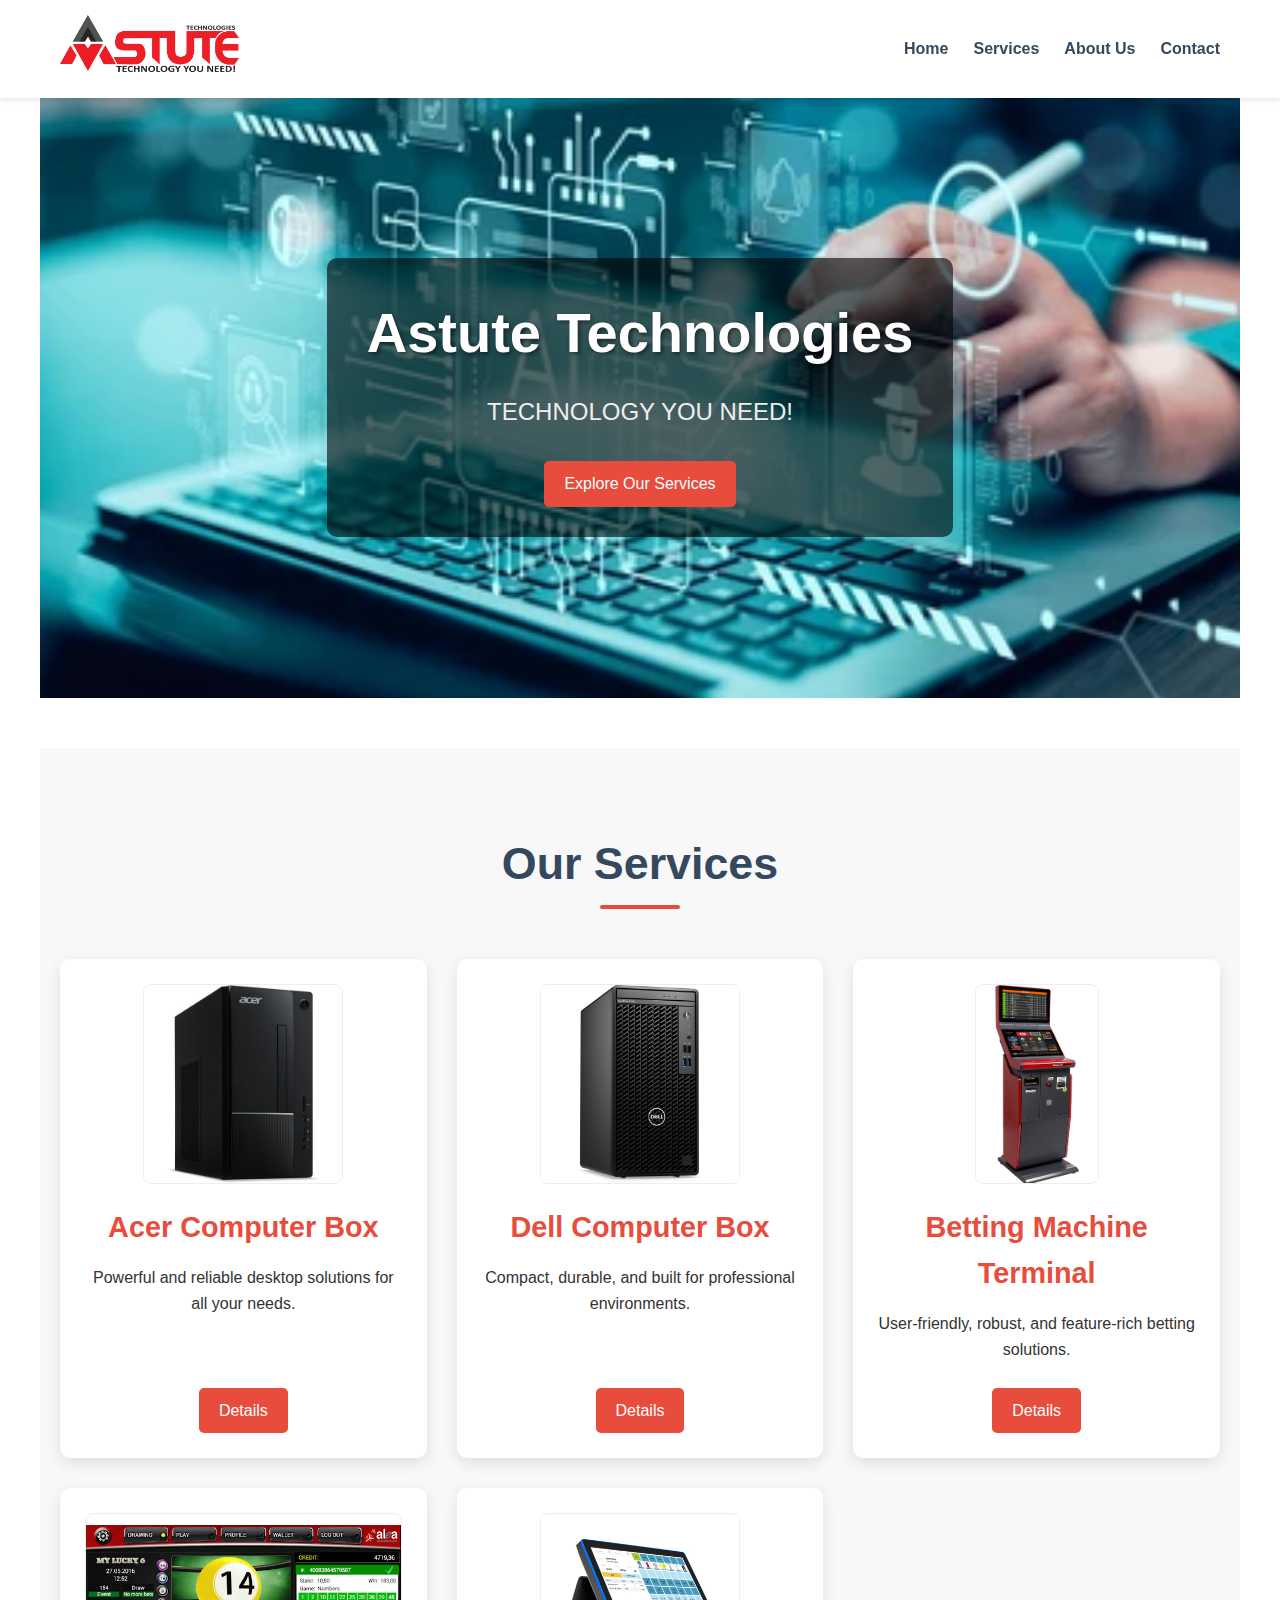
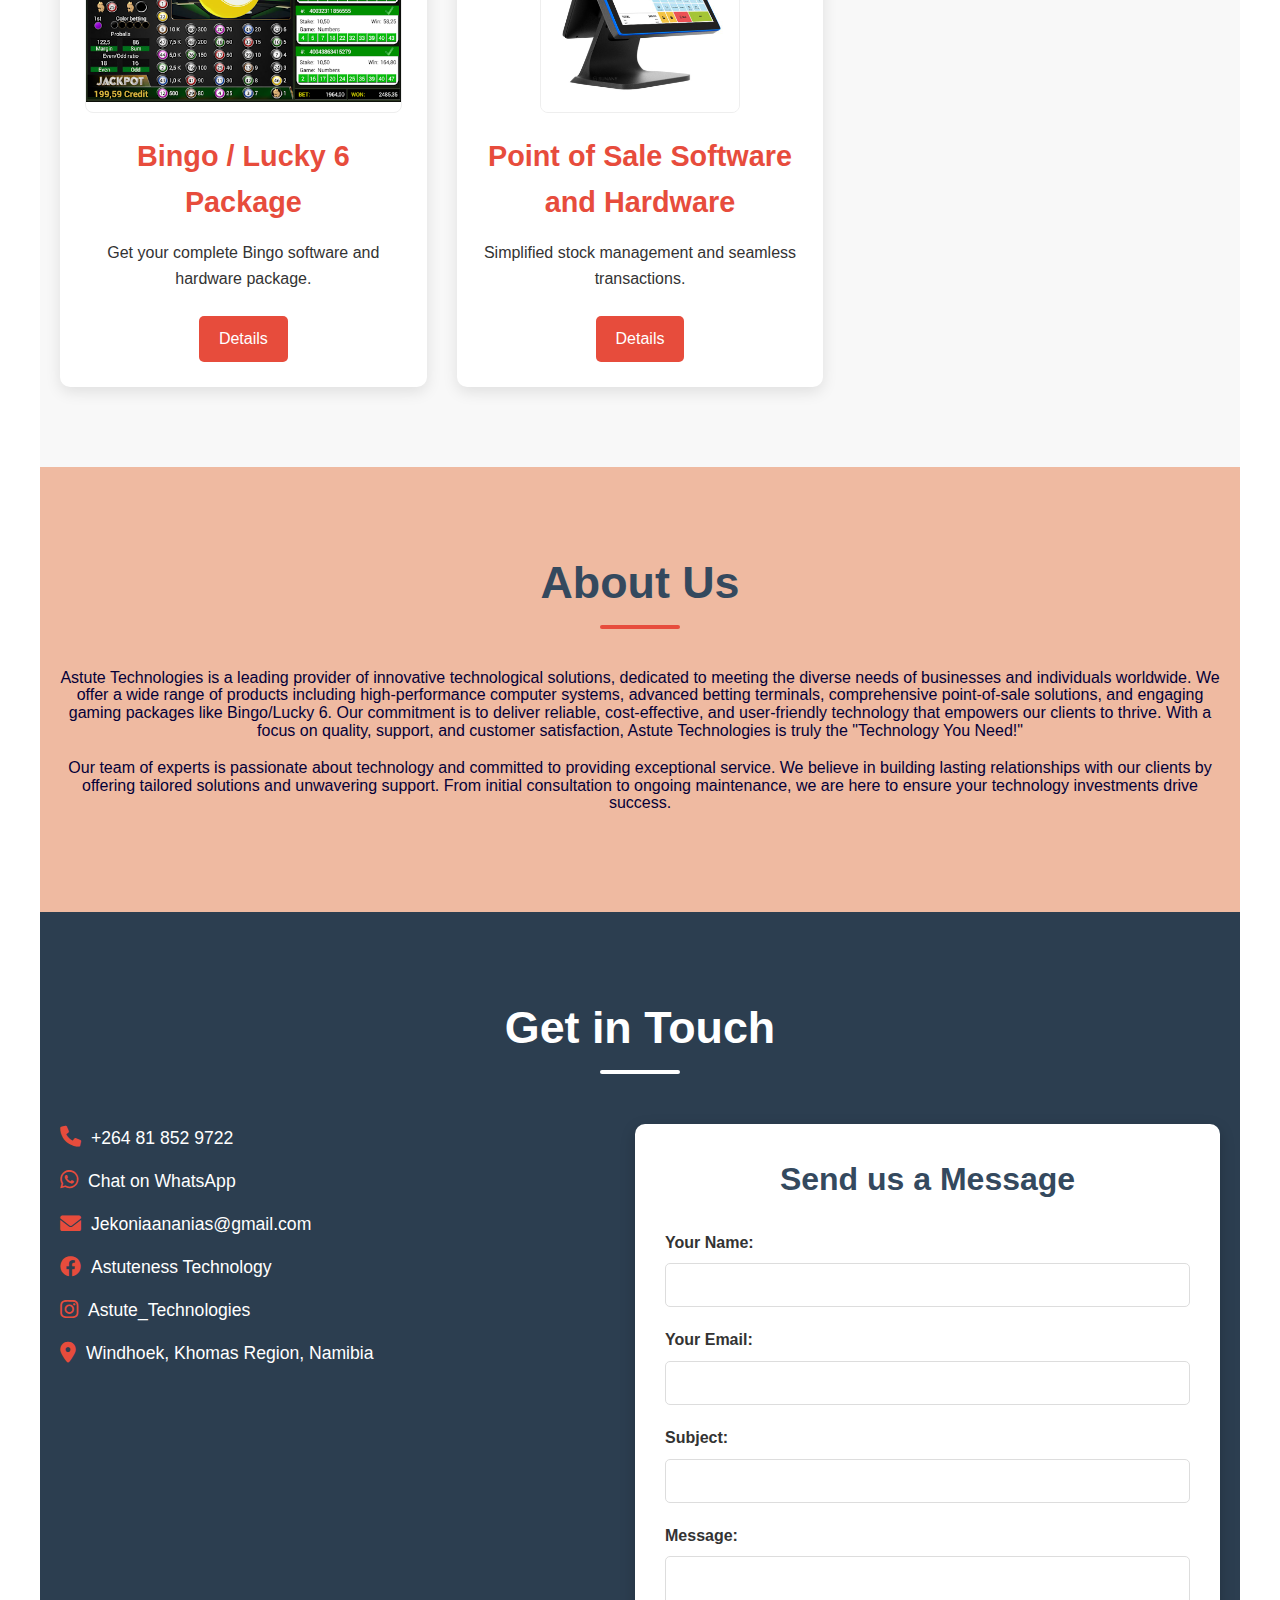
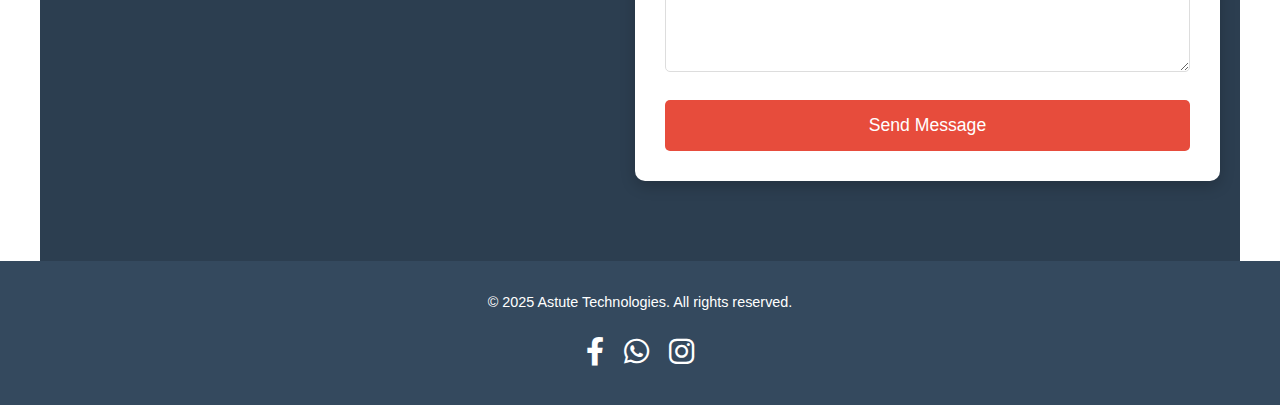
<file: index.html>
<!DOCTYPE html>
<html lang="en">
<head>
    <meta charset="UTF-8">
    <meta name="viewport" content="width=device-width, initial-scale=1.0">
    <title>Astute Technologies - Your Technology Needs!</title>
    <link rel="stylesheet" href="css/style.css">
    <link rel="stylesheet" href="https://cdnjs.cloudflare.com/ajax/libs/font-awesome/6.0.0-beta3/css/all.min.css">
</head>
<body>

    <header>
        <nav>
            <div class="logo">
                <img src="A STUTE LOGO FINAL Trasparent.png" alt="Astute Technologies Logo">
            </div>
            <ul class="nav-links">
                <li><a href="#home">Home</a></li>
                <li><a href="#services">Services</a></li>
                <li><a href="#about">About Us</a></li>
                <li><a href="#contact">Contact</a></li>
        
            </ul>
            <div class="burger">
                <div class="line1"></div>
                <div class="line2"></div>
                <div class="line3"></div>
            </div>
        </nav>
    </header>

    <main>
        <section id="home" class="hero-slider">
            <div class="slider-item active" style="background-image: url('bg.webp');">
                <div class="hero-content">
                    <h1>Astute Technologies</h1>
                    <p>TECHNOLOGY YOU NEED!</p>
                    <a href="#services" class="btn">Explore Our Services</a>
                </div>
            </div>
            <div class="slider-item" style="background-image: url('BG2.jpg');">
                 <div class="hero-content">
                    <h1>Boost Your Business with Bingo/Lucky 6!</h1>
                    <p>Start Earning Today!</p>
                    <a href="services/bingo-lucky6-package.html" class="btn">Learn More</a>
                </div>
            </div>
            <div class="slider-item" style="background-image: url('bg3.webp');">
                 <div class="hero-content">
                    <h1>Streamline Your Operations with Our POS Systems!</h1>
                    <p>Software and Hardware Solutions.</p>
                    <a href="services/point-of-sale.html" class="btn">Discover POS</a>
                </div>
            </div>
        </section>

        <section id="services" class="services">
            <h2>Our Services</h2>
            <div class="service-grid">
                <div class="service-item">
                    <img src="acer.jpg" alt="Acer Computer Box">
                    <h3>Acer Computer Box</h3>
                    <p>Powerful and reliable desktop solutions for all your needs.</p>
                    <a href="services/acer-computer-box.html" class="btn">Details</a>
                </div>
                <div class="service-item">
                    <img src="dell.avif" alt="Dell Computer Box">
                    <h3>Dell Computer Box</h3>
                    <p>Compact, durable, and built for professional environments.</p>
                    <a href="services/dell-computer-box.html" class="btn">Details</a>
                </div>
                <div class="service-item">
                    <img src="GameStation_Betting.png" alt="Betting Machine Terminal">
                    <h3>Betting Machine Terminal</h3>
                    <p>User-friendly, robust, and feature-rich betting solutions.</p>
                    <a href="services/betting-machine-terminal.html" class="btn">Details</a>
                </div>
                <div class="service-item">
                    <img src="Bingo.webp" alt="Bingo / Lucky 6 Package">
                    <h3>Bingo / Lucky 6 Package</h3>
                    <p>Get your complete Bingo software and hardware package.</p>
                    <a href="services/bingo-lucky6-package.html" class="btn">Details</a>
                </div>
                <div class="service-item">
                    <img src="Point of sale.jpg" alt="Point of Sale">
                    <h3>Point of Sale Software and Hardware</h3>
                    <p>Simplified stock management and seamless transactions.</p>
                    <a href="services/point-of-sale.html" class="btn">Details</a>
                </div>
            </div>
        </section>

        <section id="about" class="about">
            <h2>About Us</h2>
            <p>Astute Technologies is a leading provider of innovative technological solutions, dedicated to meeting the diverse needs of businesses and individuals worldwide. We offer a wide range of products including high-performance computer systems, advanced betting terminals, comprehensive point-of-sale solutions, and engaging gaming packages like Bingo/Lucky 6. Our commitment is to deliver reliable, cost-effective, and user-friendly technology that empowers our clients to thrive. With a focus on quality, support, and customer satisfaction, Astute Technologies is truly the "Technology You Need!"</p>
            <p>Our team of experts is passionate about technology and committed to providing exceptional service. We believe in building lasting relationships with our clients by offering tailored solutions and unwavering support. From initial consultation to ongoing maintenance, we are here to ensure your technology investments drive success.</p>
        </section>

        <section id="contact" class="contact">
            <h2>Get in Touch</h2>
            <div class="contact-content">
                <div class="contact-info">
                    <p><i class="fas fa-phone"></i><a href="tel:+264818529722">+264 81 852 9722</a></p>
                    <p><i class="fab fa-whatsapp"></i><a href="https://wa.me/264818529722" target="_blank">Chat on WhatsApp</a></p>
                    <p><i class="fas fa-envelope"></i><a href="mailto:Jekoniaananias@gmail.com">Jekoniaananias@gmail.com</a></p>
                    <p><i class="fab fa-facebook"></i><a href="https://www.facebook.com/AstutenessTechnology" target="_blank">Astuteness Technology</a></p>
                    <p><i class="fab fa-instagram"></i><a href="YOUR_INSTAGRAM_LINK" target="_blank">Astute_Technologies</a></p>
                    <p><i class="fas fa-map-marker-alt"></i>Windhoek, Khomas Region, Namibia</p>
                </div>
                <div class="contact-form">
                    <h3>Send us a Message</h3>
                    <form action="https://formspree.io/f/YOUR_FORMSPREE_ENDPOINT" method="POST"> <div class="form-group">
                            <label for="name">Your Name:</label>
                            <input type="text" id="name" name="name" required>
                        </div>
                        <div class="form-group">
                            <label for="email">Your Email:</label>
                            <input type="email" id="email" name="_replyto" required>
                        </div>
                         <div class="form-group">
                            <label for="subject">Subject:</label>
                            <input type="text" id="subject" name="subject" required>
                        </div>
                        <div class="form-group">
                            <label for="message">Message:</label>
                            <textarea id="message" name="message" rows="5" required></textarea>
                        </div>
                        <button type="submit" class="btn">Send Message</button>
                    </form>
                </div>
            </div>
        </section>
    </main>

    <footer>
        <p>&copy; 2025 Astute Technologies. All rights reserved.</p>
        <div class="social-links">
            <a href="https://www.facebook.com/AstutenessTechnology" target="_blank" title="Facebook"><i class="fab fa-facebook-f"></i></a>
            <a href="https://wa.me/264818529722" target="_blank" title="WhatsApp"><i class="fab fa-whatsapp"></i></a>
            <a href="YOUR_INSTAGRAM_LINK" target="_blank" title="Instagram"><i class="fab fa-instagram"></i></a> </div>
    </footer>

    <script src="js/script.js"></script>
</body>
</html>
</file>
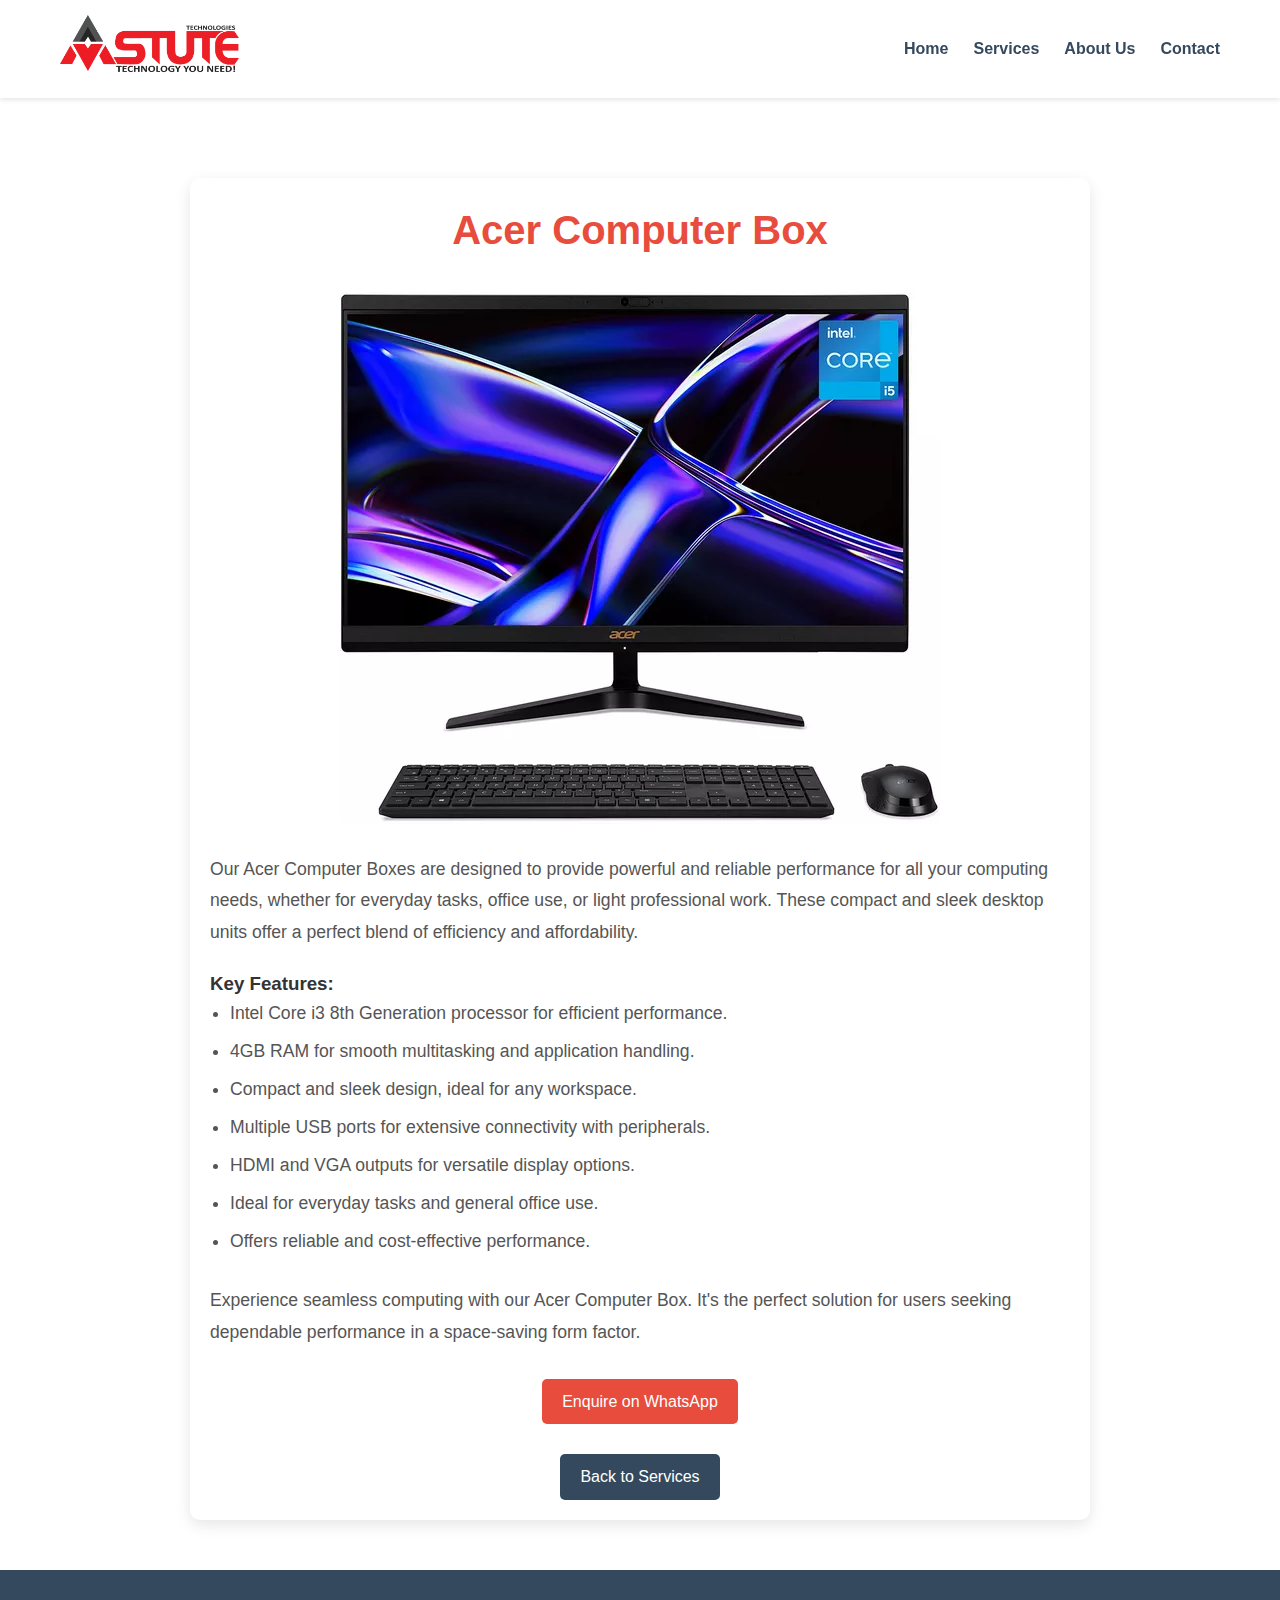
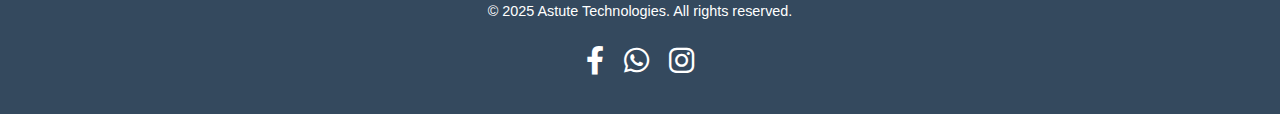
<file: services/acer-computer-box.html>
<!DOCTYPE html>
<html lang="en">
<head>
    <meta charset="UTF-8">
    <meta name="viewport" content="width=device-width, initial-scale=1.0">
    <title>Acer Computer Box - Astute Technologies</title>
    <link rel="stylesheet" href="../css/style.css">
    <link rel="stylesheet" href="https://cdnjs.cloudflare.com/ajax/libs/font-awesome/6.0.0-beta3/css/all.min.css">
</head>
<body>
    <header>
        <nav>
            <div class="logo">
                <a href="../index.html"><img src="A STUTE LOGO FINAL Trasparent.png" alt="Astute Technologies Logo"></a>
            </div>
            <ul class="nav-links">
                <li><a href="../index.html#home">Home</a></li>
                <li><a href="../index.html#services">Services</a></li>
                <li><a href="../index.html#about">About Us</a></li>
                <li><a href="../index.html#contact">Contact</a></li>
                
            </ul>
            <div class="burger">
                <div class="line1"></div>
                <div class="line2"></div>
                <div class="line3"></div>
            </div>
        </nav>
    </header>

    <main>
        <section class="service-page-content">
            <h1>Acer Computer Box</h1>
            <img src="ACCER.webp" alt="Acer Computer Box">
            <p>Our Acer Computer Boxes are designed to provide powerful and reliable performance for all your computing needs, whether for everyday tasks, office use, or light professional work. These compact and sleek desktop units offer a perfect blend of efficiency and affordability.</p>
            <h3>Key Features:</h3>
            <ul>
                <li>Intel Core i3 8th Generation processor for efficient performance.</li>
                <li>4GB RAM for smooth multitasking and application handling.</li>
                <li>Compact and sleek design, ideal for any workspace.</li>
                <li>Multiple USB ports for extensive connectivity with peripherals.</li>
                <li>HDMI and VGA outputs for versatile display options.</li>
                <li>Ideal for everyday tasks and general office use.</li>
                <li>Offers reliable and cost-effective performance.</li>
            </ul>
            <p>Experience seamless computing with our Acer Computer Box. It's the perfect solution for users seeking dependable performance in a space-saving form factor.</p>

            <a href="https://wa.me/264814971540?text=Hello%20Astute%20Technologies%2C%20I%27m%20interested%20in%20the%20Acer%20Computer%20Box." target="_blank" class="btn">Enquire on WhatsApp</a>
            <a href="../index.html#services" class="btn back-to-home">Back to Services</a>
        </section>
    </main>

    <footer>
        <p>&copy; 2025 Astute Technologies. All rights reserved.</p>
        <div class="social-links">
            <a href="https://www.facebook.com/AstutenessTechnology" target="_blank" title="Facebook"><i class="fab fa-facebook-f"></i></a>
            <a href="https://wa.me/264818529722" target="_blank" title="WhatsApp"><i class="fab fa-whatsapp"></i></a>
            <a href="YOUR_INSTAGRAM_LINK" target="_blank" title="Instagram"><i class="fab fa-instagram"></i></a>
        </div>
    </footer>
    <script src="../js/script.js"></script>
</body>
</html>
</file>
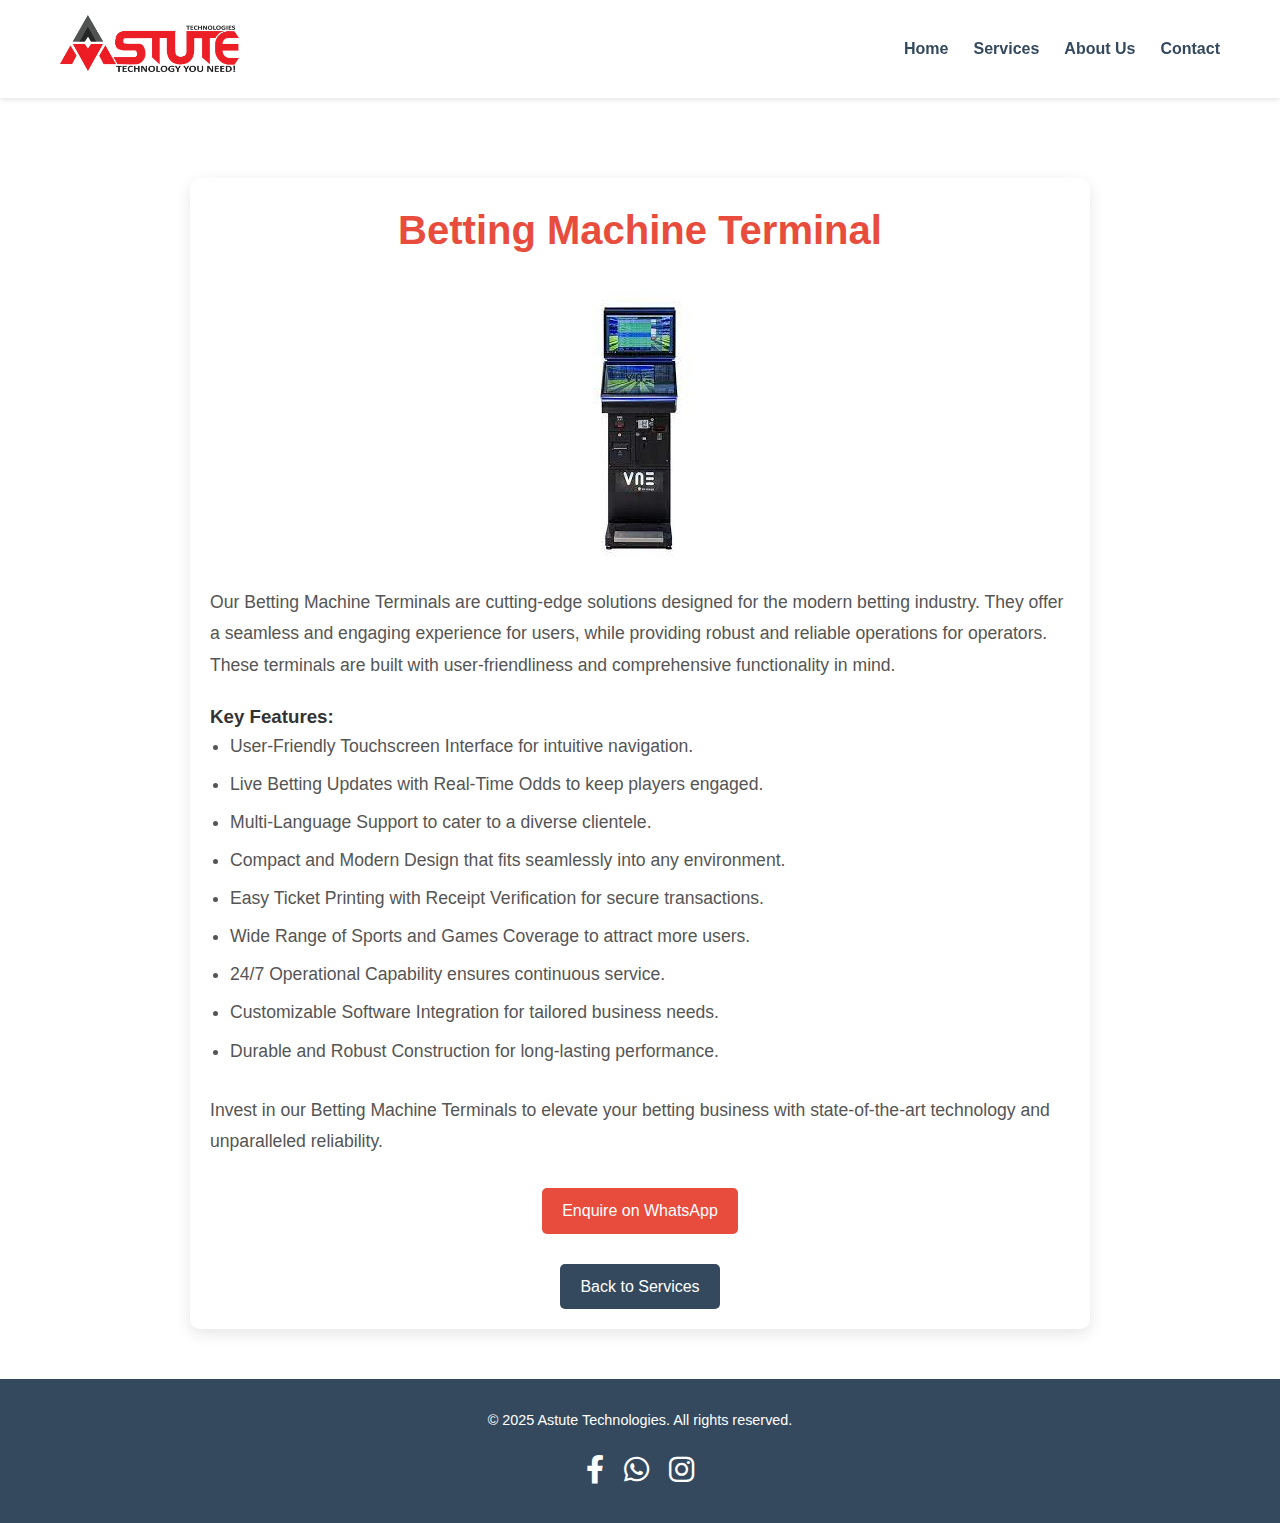
<file: services/betting-machine-terminal.html>
<!DOCTYPE html>
<html lang="en">
<head>
    <meta charset="UTF-8">
    <meta name="viewport" content="width=device-width, initial-scale=1.0">
    <title>Betting Machine Terminal - Astute Technologies</title>
    <link rel="stylesheet" href="../css/style.css">
    <link rel="stylesheet" href="https://cdnjs.cloudflare.com/ajax/libs/font-awesome/6.0.0-beta3/css/all.min.css">
</head>
<body>
    <header>
        <nav>
            <div class="logo">
                <a href="../index.html"><img src="A STUTE LOGO FINAL Trasparent.png" alt="Astute Technologies Logo"></a>
            </div>
            <ul class="nav-links">
                <li><a href="../index.html#home">Home</a></li>
                <li><a href="../index.html#services">Services</a></li>
                <li><a href="../index.html#about">About Us</a></li>
                <li><a href="../index.html#contact">Contact</a></li>

            <div class="burger">
                <div class="line1"></div>
                <div class="line2"></div>
                <div class="line3"></div>
            </div>
        </nav>
    </header>

    <main>
        <section class="service-page-content">
            <h1>Betting Machine Terminal</h1>
            <img src="Bet.jpeg" alt="Betting Machine Terminal">
            <p>Our Betting Machine Terminals are cutting-edge solutions designed for the modern betting industry. They offer a seamless and engaging experience for users, while providing robust and reliable operations for operators. These terminals are built with user-friendliness and comprehensive functionality in mind.</p>
            <h3>Key Features:</h3>
            <ul>
                <li>User-Friendly Touchscreen Interface for intuitive navigation.</li>
                <li>Live Betting Updates with Real-Time Odds to keep players engaged.</li>
                <li>Multi-Language Support to cater to a diverse clientele.</li>
                <li>Compact and Modern Design that fits seamlessly into any environment.</li>
                <li>Easy Ticket Printing with Receipt Verification for secure transactions.</li>
                <li>Wide Range of Sports and Games Coverage to attract more users.</li>
                <li>24/7 Operational Capability ensures continuous service.</li>
                <li>Customizable Software Integration for tailored business needs.</li>
                <li>Durable and Robust Construction for long-lasting performance.</li>
            </ul>
            <p>Invest in our Betting Machine Terminals to elevate your betting business with state-of-the-art technology and unparalleled reliability.</p>

            <a href="https://wa.me/264818529722?text=Hello%20Astute%20Technologies%2C%20I%27m%20interested%20in%20the%20Betting%20Machine%20Terminal." target="_blank" class="btn">Enquire on WhatsApp</a>
            <a href="../index.html#services" class="btn back-to-home">Back to Services</a>
        </section>
    </main>

    <footer>
        <p>&copy; 2025 Astute Technologies. All rights reserved.</p>
        <div class="social-links">
            <a href="https://www.facebook.com/AstutenessTechnology" target="_blank" title="Facebook"><i class="fab fa-facebook-f"></i></a>
            <a href="https://wa.me/264818529722" target="_blank" title="WhatsApp"><i class="fab fa-whatsapp"></i></a>
            <a href="YOUR_INSTAGRAM_LINK" target="_blank" title="Instagram"><i class="fab fa-instagram"></i></a>
        </div>
    </footer>
    <script src="../js/script.js"></script>
</body>
</html>
</file>
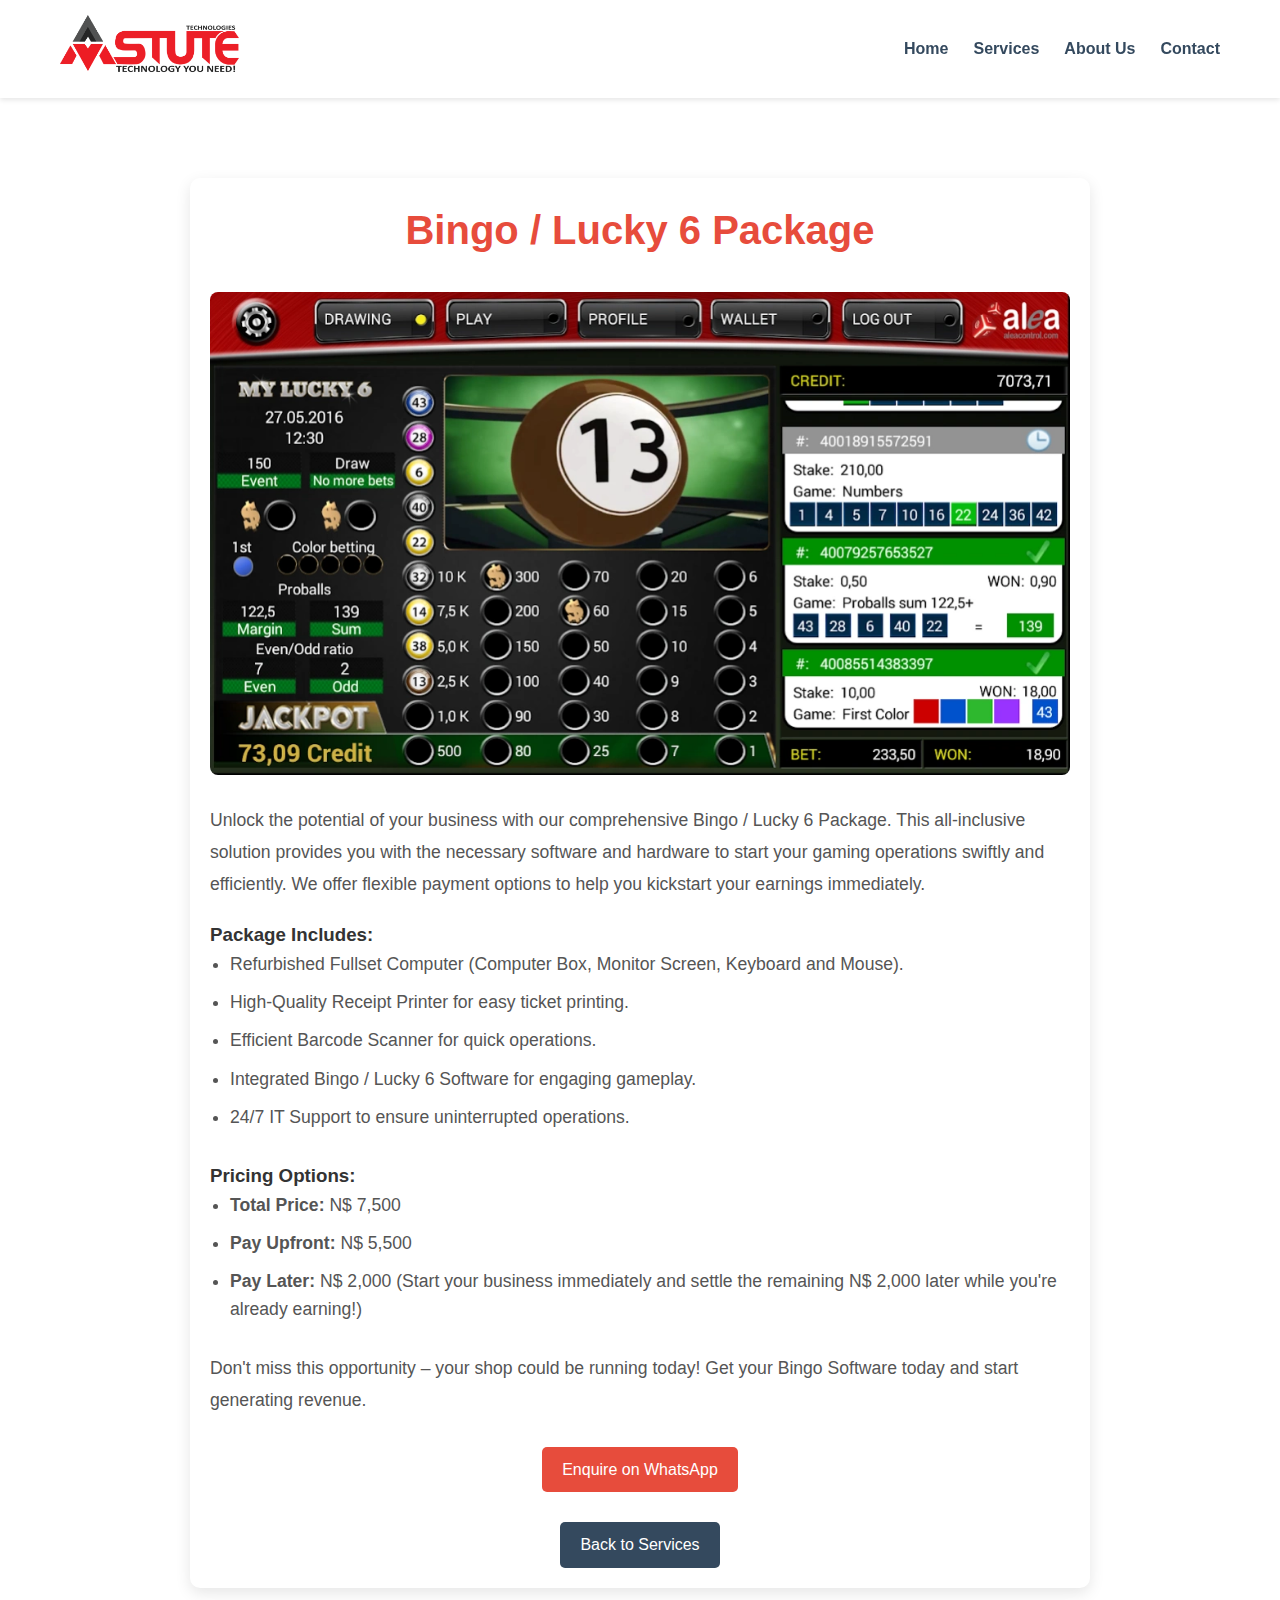
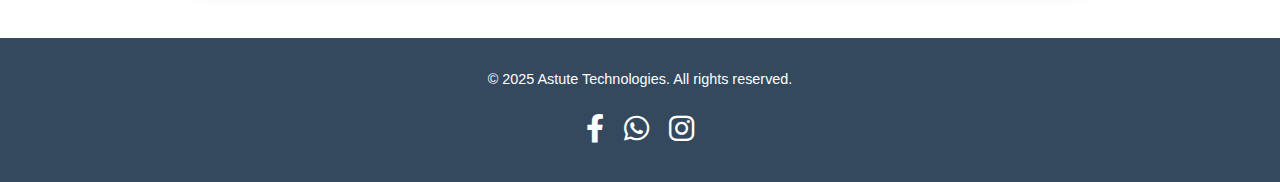
<file: services/bingo-lucky6-package.html>
<!DOCTYPE html>
<html lang="en">
<head>
    <meta charset="UTF-8">
    <meta name="viewport" content="width=device-width, initial-scale=1.0">
    <title>Bingo / Lucky 6 Package - Astute Technologies</title>
    <link rel="stylesheet" href="../css/style.css">
    <link rel="stylesheet" href="https://cdnjs.cloudflare.com/ajax/libs/font-awesome/6.0.0-beta3/css/all.min.css">
</head>
<body>
    <header>
        <nav>
            <div class="logo">
                <a href="../index.html"><img src="A STUTE LOGO FINAL Trasparent.png" alt="Astute Technologies Logo"></a>
            </div>
            <ul class="nav-links">
                <li><a href="../index.html#home">Home</a></li>
                <li><a href="../index.html#services">Services</a></li>
                <li><a href="../index.html#about">About Us</a></li>
                <li><a href="../index.html#contact">Contact</a></li>
            
            </ul>
            <div class="burger">
                <div class="line1"></div>
                <div class="line2"></div>
                <div class="line3"></div>
            </div>
        </nav>
    </header>

    <main>
        <section class="service-page-content">
            <h1>Bingo / Lucky 6 Package</h1>
            <img src="Lucky.webp" alt="Bingo / Lucky 6 Package">
            <p>Unlock the potential of your business with our comprehensive Bingo / Lucky 6 Package. This all-inclusive solution provides you with the necessary software and hardware to start your gaming operations swiftly and efficiently. We offer flexible payment options to help you kickstart your earnings immediately.</p>
            <h3>Package Includes:</h3>
            <ul>
                <li>Refurbished Fullset Computer (Computer Box, Monitor Screen, Keyboard and Mouse).</li>
                <li>High-Quality Receipt Printer for easy ticket printing.</li>
                <li>Efficient Barcode Scanner for quick operations.</li>
                <li>Integrated Bingo / Lucky 6 Software for engaging gameplay.</li>
                <li>24/7 IT Support to ensure uninterrupted operations.</li>
            </ul>
            <h3>Pricing Options:</h3>
            <ul>
                <li><strong>Total Price:</strong> N$ 7,500</li>
                <li><strong>Pay Upfront:</strong> N$ 5,500</li>
                <li><strong>Pay Later:</strong> N$ 2,000 (Start your business immediately and settle the remaining N$ 2,000 later while you're already earning!)</li>
            </ul>
            <p>Don't miss this opportunity – your shop could be running today! Get your Bingo Software today and start generating revenue.</p>

            <a href="https://wa.me/264818529722?text=Hello%20Astute%20Technologies%2C%20I%27m%20interested%20in%20the%20Bingo%20%2F%20Lucky%206%20Package." target="_blank" class="btn">Enquire on WhatsApp</a>
            <a href="../index.html#services" class="btn back-to-home">Back to Services</a>
        </section>
    </main>

    <footer>
        <p>&copy; 2025 Astute Technologies. All rights reserved.</p>
        <div class="social-links">
            <a href="https://www.facebook.com/AstutenessTechnology" target="_blank" title="Facebook"><i class="fab fa-facebook-f"></i></a>
            <a href="https://wa.me/264818529722" target="_blank" title="WhatsApp"><i class="fab fa-whatsapp"></i></a>
            <a href="YOUR_INSTAGRAM_LINK" target="_blank" title="Instagram"><i class="fab fa-instagram"></i></a>
        </div>
    </footer>
    <script src="../js/script.js"></script>
</body>
</html>
</file>
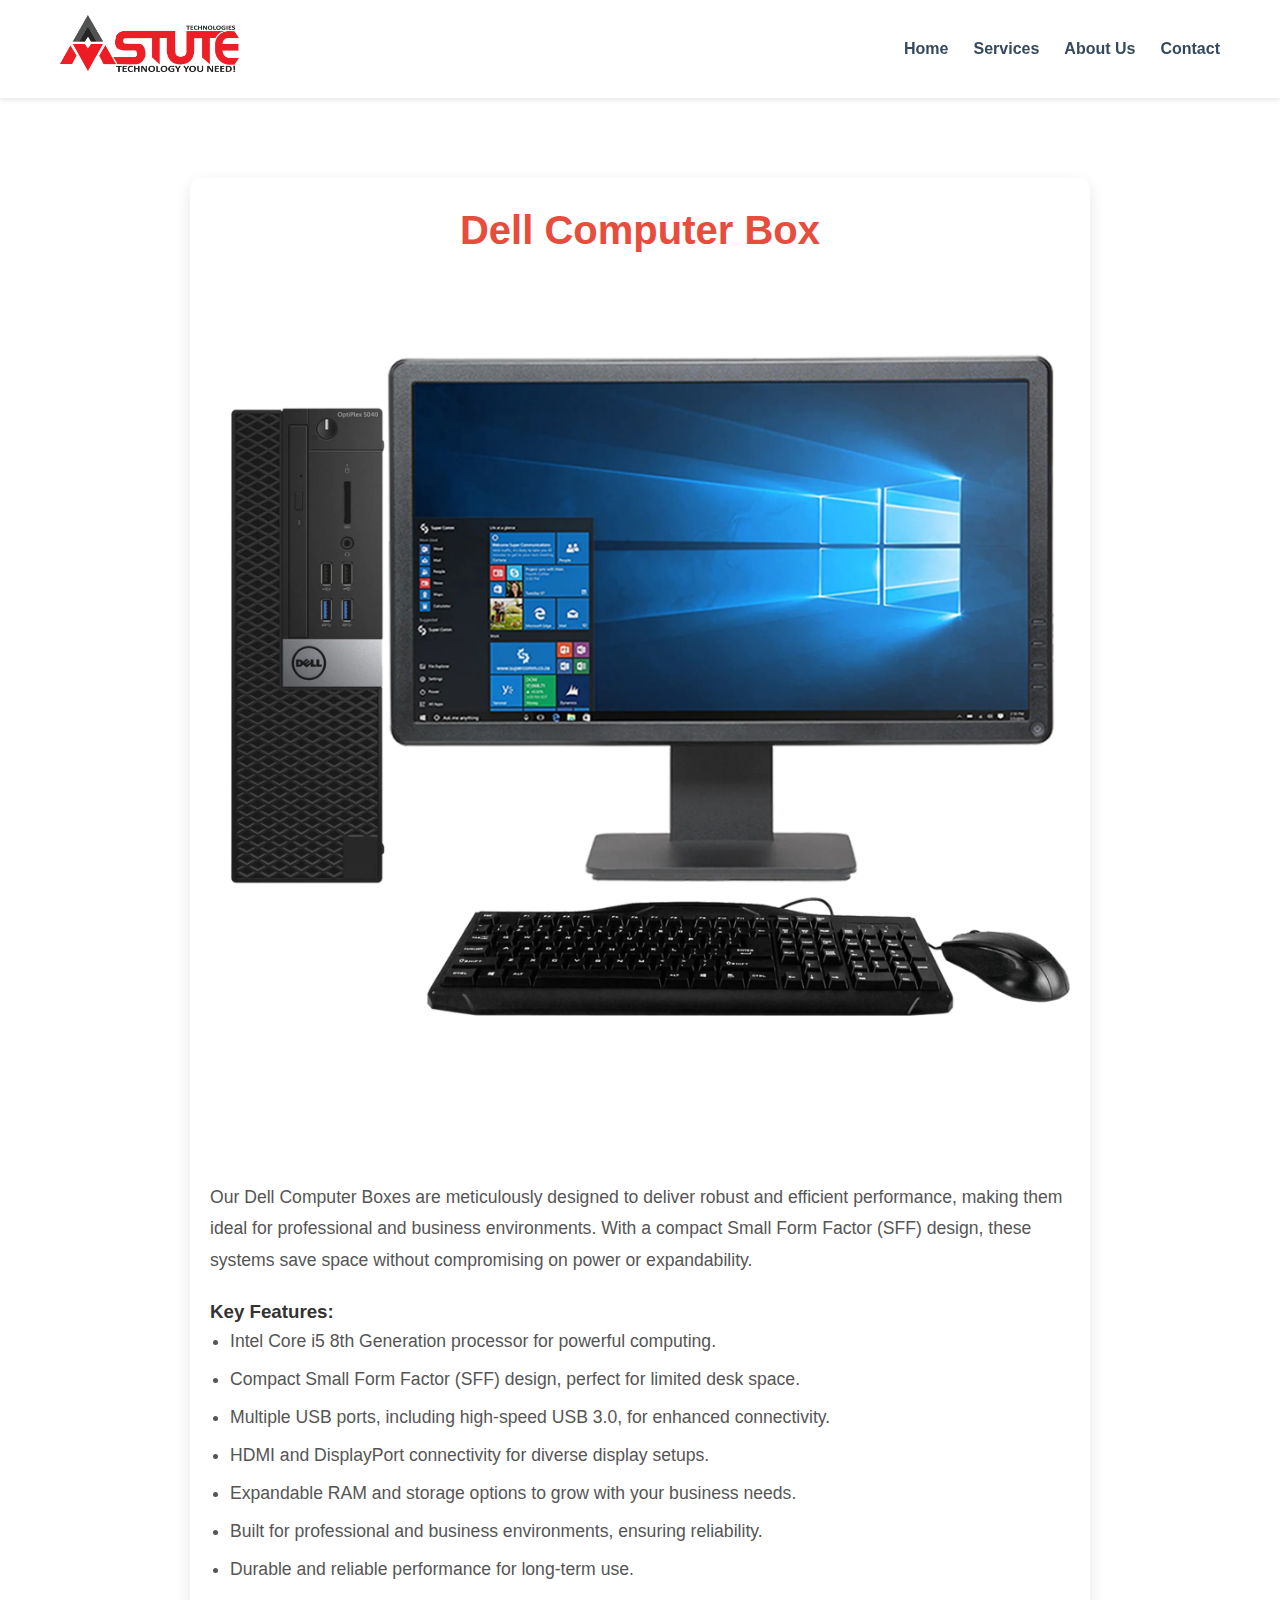
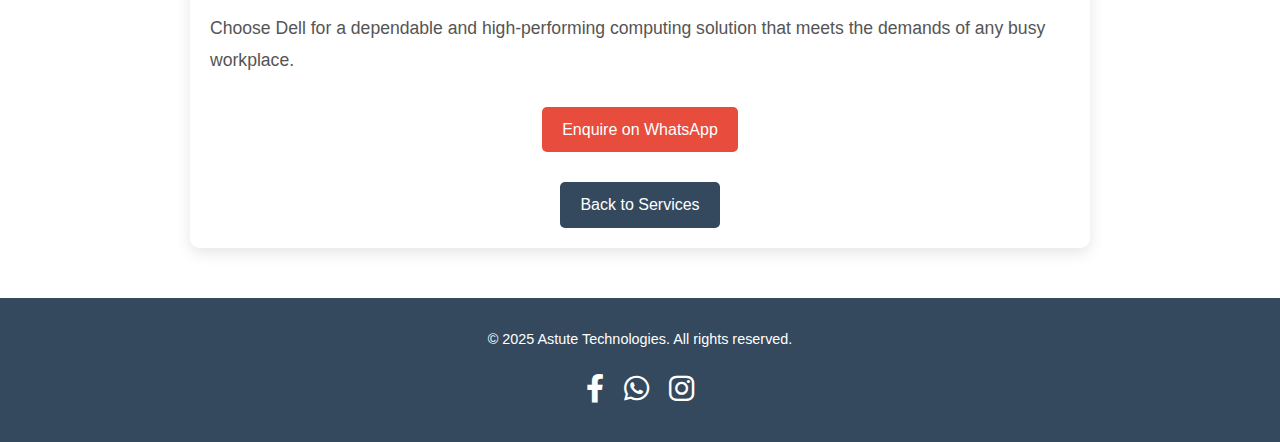
<file: services/dell-computer-box.html>
<!DOCTYPE html>
<html lang="en">
<head>
    <meta charset="UTF-8">
    <meta name="viewport" content="width=device-width, initial-scale=1.0">
    <title>Dell Computer Box - Astute Technologies</title>
    <link rel="stylesheet" href="../css/style.css">
    <link rel="stylesheet" href="https://cdnjs.cloudflare.com/ajax/libs/font-awesome/6.0.0-beta3/css/all.min.css">
</head>
<body>
    <header>
        <nav>
            <div class="logo">
                <a href="../index.html"><img src="A STUTE LOGO FINAL Trasparent.png" alt="Astute Technologies Logo"></a>
            </div>
            <ul class="nav-links">
                <li><a href="../index.html#home">Home</a></li>
                <li><a href="../index.html#services">Services</a></li>
                <li><a href="../index.html#about">About Us</a></li>
                <li><a href="../index.html#contact">Contact</a></li>
            
            </ul>
            <div class="burger">
                <div class="line1"></div>
                <div class="line2"></div>
                <div class="line3"></div>
            </div>
        </nav>
    </header>

    <main>
        <section class="service-page-content">
            <h1>Dell Computer Box</h1>
            <img src="DELL.webp" alt="Dell Computer Box">
            <p>Our Dell Computer Boxes are meticulously designed to deliver robust and efficient performance, making them ideal for professional and business environments. With a compact Small Form Factor (SFF) design, these systems save space without compromising on power or expandability.</p>
            <h3>Key Features:</h3>
            <ul>
                <li>Intel Core i5 8th Generation processor for powerful computing.</li>
                <li>Compact Small Form Factor (SFF) design, perfect for limited desk space.</li>
                <li>Multiple USB ports, including high-speed USB 3.0, for enhanced connectivity.</li>
                <li>HDMI and DisplayPort connectivity for diverse display setups.</li>
                <li>Expandable RAM and storage options to grow with your business needs.</li>
                <li>Built for professional and business environments, ensuring reliability.</li>
                <li>Durable and reliable performance for long-term use.</li>
            </ul>
            <p>Choose Dell for a dependable and high-performing computing solution that meets the demands of any busy workplace.</p>

            <a href="https://wa.me/264814971540?text=Hello%20Astute%20Technologies%2C%20I%27m%20interested%20in%20the%20Dell%20Computer%20Box." target="_blank" class="btn">Enquire on WhatsApp</a>
            <a href="../index.html#services" class="btn back-to-home">Back to Services</a>
        </section>
    </main>

    <footer>
        <p>&copy; 2025 Astute Technologies. All rights reserved.</p>
        <div class="social-links">
            <a href="https://www.facebook.com/AstutenessTechnology" target="_blank" title="Facebook"><i class="fab fa-facebook-f"></i></a>
            <a href="https://wa.me/264814971540" target="_blank" title="WhatsApp"><i class="fab fa-whatsapp"></i></a>
            <a href="YOUR_INSTAGRAM_LINK" target="_blank" title="Instagram"><i class="fab fa-instagram"></i></a>
        </div>
    </footer>
    <script src="../js/script.js"></script>
</body>
</html>
</file>
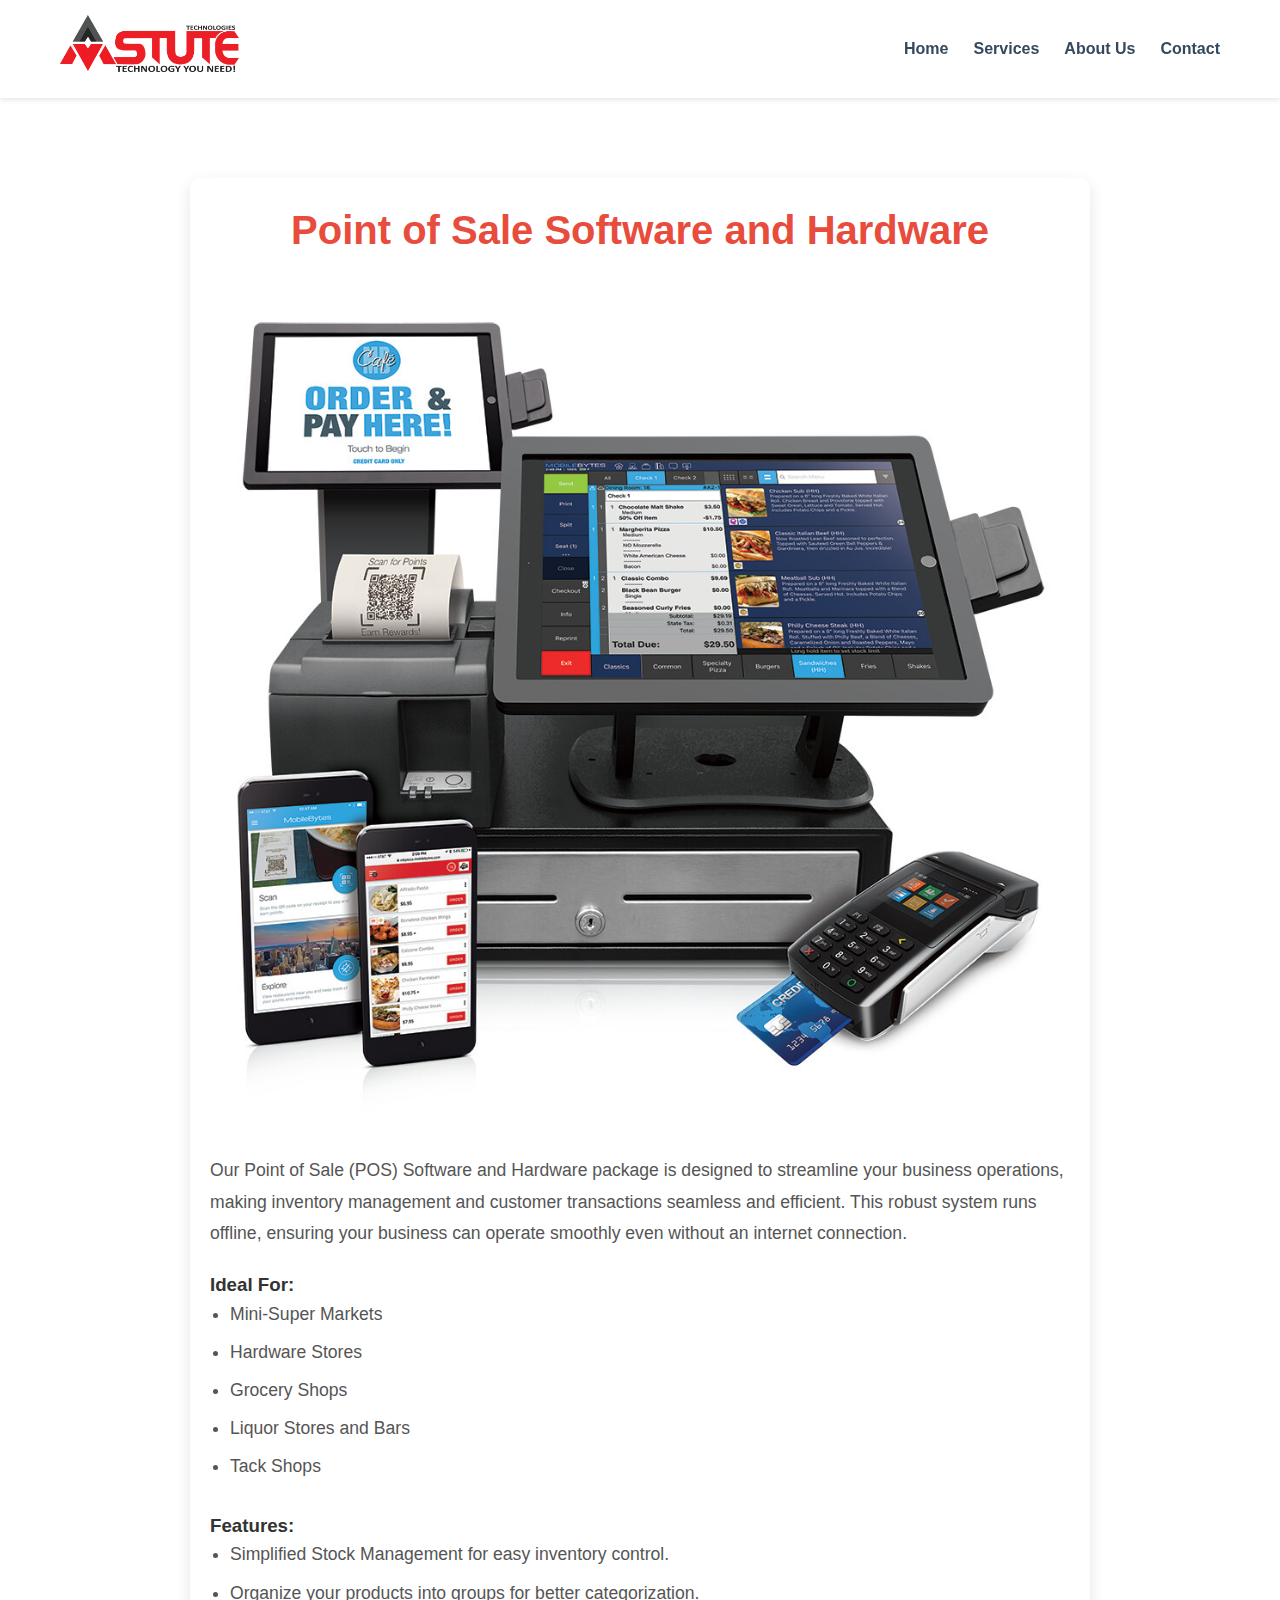
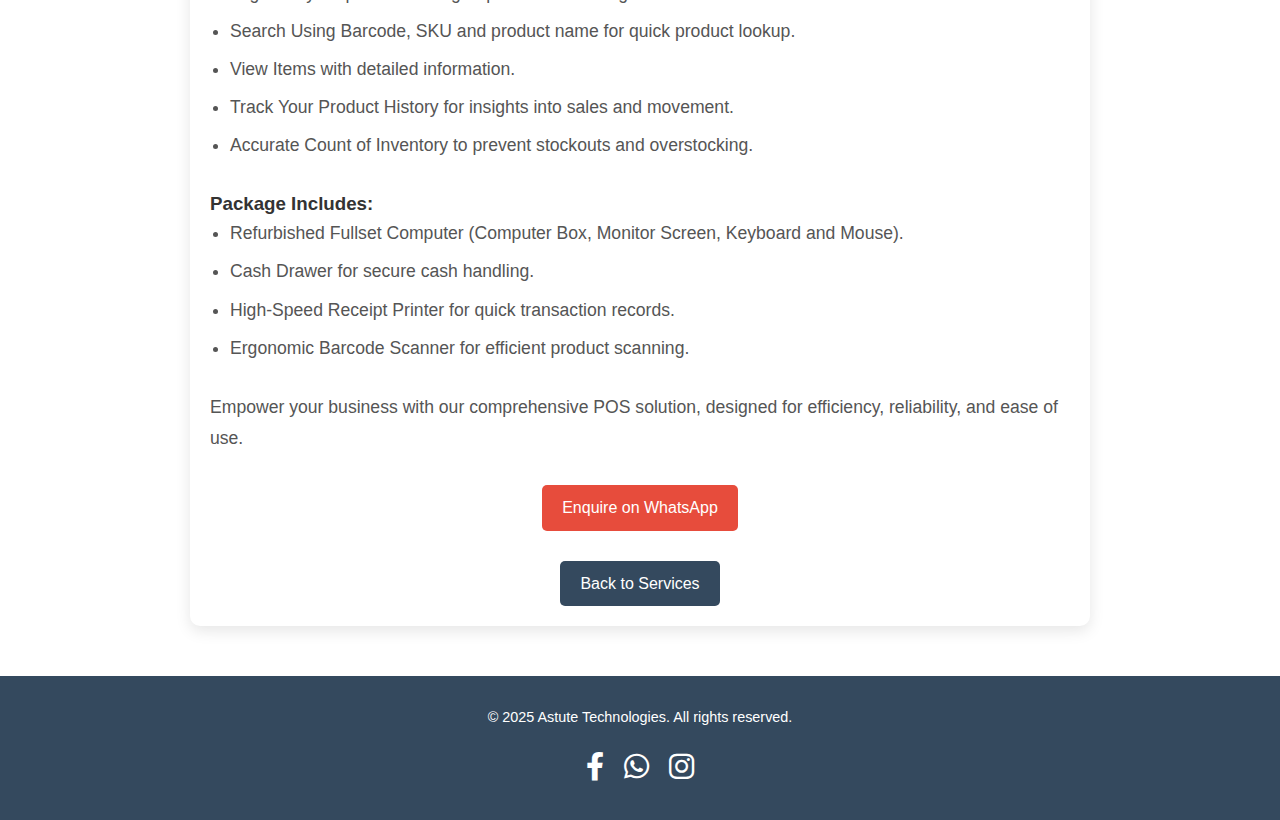
<file: services/point-of-sale.html>
<!DOCTYPE html>
<html lang="en">
<head>
    <meta charset="UTF-8">
    <meta name="viewport" content="width=device-width, initial-scale=1.0">
    <title>Point of Sale Software and Hardware - Astute Technologies</title>
    <link rel="stylesheet" href="../css/style.css">
    <link rel="stylesheet" href="https://cdnjs.cloudflare.com/ajax/libs/font-awesome/6.0.0-beta3/css/all.min.css">
</head>
<body>
    <header>
        <nav>
            <div class="logo">
                <a href="../index.html"><img src="A STUTE LOGO FINAL Trasparent.png" alt="Astute Technologies Logo"></a>
            </div>
            <ul class="nav-links">
                <li><a href="../index.html#home">Home</a></li>
                <li><a href="../index.html#services">Services</a></li>
                <li><a href="../index.html#about">About Us</a></li>
                <li><a href="../index.html#contact">Contact</a></li>
                
            <div class="burger">
                <div class="line1"></div>
                <div class="line2"></div>
                <div class="line3"></div>
            </div>
        </nav>
    </header>

    <main>
        <section class="service-page-content">
            <h1>Point of Sale Software and Hardware</h1>
            <img src="Point.jpeg" alt="Point of Sale System">
            <p>Our Point of Sale (POS) Software and Hardware package is designed to streamline your business operations, making inventory management and customer transactions seamless and efficient. This robust system runs offline, ensuring your business can operate smoothly even without an internet connection.</p>
            <h3>Ideal For:</h3>
            <ul>
                <li>Mini-Super Markets</li>
                <li>Hardware Stores</li>
                <li>Grocery Shops</li>
                <li>Liquor Stores and Bars</li>
                <li>Tack Shops</li>
            </ul>
            <h3>Features:</h3>
            <ul>
                <li>Simplified Stock Management for easy inventory control.</li>
                <li>Organize your products into groups for better categorization.</li>
                <li>Search Using Barcode, SKU and product name for quick product lookup.</li>
                <li>View Items with detailed information.</li>
                <li>Track Your Product History for insights into sales and movement.</li>
                <li>Accurate Count of Inventory to prevent stockouts and overstocking.</li>
            </ul>
            <h3>Package Includes:</h3>
            <ul>
                <li>Refurbished Fullset Computer (Computer Box, Monitor Screen, Keyboard and Mouse).</li>
                <li>Cash Drawer for secure cash handling.</li>
                <li>High-Speed Receipt Printer for quick transaction records.</li>
                <li>Ergonomic Barcode Scanner for efficient product scanning.</li>
            </ul>
            <p>Empower your business with our comprehensive POS solution, designed for efficiency, reliability, and ease of use.</p>

            <a href="https://wa.me/264818529722?text=Hello%20Astute%20Technologies%2C%20I%27m%20interested%20in%20your%20Point%20of%20Sale%20system." target="_blank" class="btn">Enquire on WhatsApp</a>
            <a href="../index.html#services" class="btn back-to-home">Back to Services</a>
        </section>
    </main>

    <footer>
        <p>&copy; 2025 Astute Technologies. All rights reserved.</p>
        <div class="social-links">
            <a href="https://www.facebook.com/AstutenessTechnology" target="_blank" title="Facebook"><i class="fab fa-facebook-f"></i></a>
            <a href="https://wa.me/264818529722" target="_blank" title="WhatsApp"><i class="fab fa-whatsapp"></i></a>
            <a href="YOUR_INSTAGRAM_LINK" target="_blank" title="Instagram"><i class="fab fa-instagram"></i></a>
        </div>
    </footer>
    <script src="../js/script.js"></script>
</body>
</html>
</file>
<file: css/style.css>
/* General Styling */
:root {
    --primary-color: #e74c3c; /* Red from your logo */
    --secondary-color: #34495e; /* Dark grey/blue from your logo */
    --accent-color: #f39c12; /* Orange for highlights */
    --text-color: #333;
    --light-bg: #f8f8f8;
    --dark-bg: #2c3e50;
}

* {
    margin: 0;
    padding: 0;
    box-sizing: border-box;
}

body {
    font-family: Arial, sans-serif;
    line-height: 1.6;
    color: var(--text-color);
    background-color: #fff;
    overflow-x: hidden; /* Prevent horizontal scroll from animations */
}

a {
    text-decoration: none;
    color: var(--primary-color);
}

ul {
    list-style: none;
}

.container {
    max-width: 1200px;
    margin: 0 auto;
    padding: 0 20px;
}

.btn {
    display: inline-block;
    background: var(--primary-color);
    color: #fff;
    padding: 10px 20px;
    border-radius: 5px;
    transition: background-color 0.3s ease;
    border: none;
    cursor: pointer;
    font-size: 1rem;
}

.btn:hover {
    background-color: var(--secondary-color);
}

/* Header & Navigation */
header {
    background: #fff;
    padding: 15px 0;
    box-shadow: 0 2px 5px rgba(0,0,0,0.1);
    position: sticky;
    top: 0;
    z-index: 1000;
}

nav {
    display: flex;
    justify-content: space-between;
    align-items: center;
    max-width: 1200px;
    margin: 0 auto;
    padding: 0 20px;
}

.logo img {
    height: 60px; /* Adjust as needed */
    transition: transform 0.3s ease;
}

.logo img:hover {
    transform: scale(1.05);
}

.nav-links {
    display: flex;
    gap: 25px;
}

.nav-links li a {
    color: var(--secondary-color);
    font-weight: bold;
    padding: 5px 0;
    position: relative;
    transition: color 0.3s ease;
}

.nav-links li a::after {
    content: '';
    position: absolute;
    width: 0;
    height: 2px;
    background: var(--primary-color);
    bottom: 0;
    left: 0;
    transition: width 0.3s ease;
}

.nav-links li a:hover::after {
    width: 100%;
}

.nav-links li a:hover {
    color: var(--primary-color);
}

.call-button {
    background: var(--primary-color);
    color: #fff !important;
    padding: 8px 15px;
    border-radius: 5px;
    display: flex;
    align-items: center;
    gap: 8px;
    transition: background-color 0.3s ease, transform 0.2s ease;
}

.call-button:hover {
    background-color: var(--secondary-color);
    transform: translateY(-2px);
}

.call-button i {
    color: #fff;
}

.burger {
    display: none;
    cursor: pointer;
    flex-direction: column;
    gap: 5px;
}

.burger div {
    width: 25px;
    height: 3px;
    background-color: var(--secondary-color);
    transition: all 0.3s ease;
}

/* Hero Slider */
.hero-slider {
    position: relative;
    width: 100%;
    height: 600px; /* Adjust height as needed */
    overflow: hidden;
    margin-bottom: 50px;
}

.slider-item {
    position: absolute;
    top: 0;
    left: 0;
    width: 100%;
    height: 100%;
    background-size: cover;
    background-position: center;
    display: flex;
    justify-content: center;
    align-items: center;
    color: #fff;
    opacity: 0;
    transition: opacity 1s ease-in-out;
}

.slider-item.active {
    opacity: 1;
}

.hero-content {
    text-align: center;
    background: rgba(0, 0, 0, 0.6);
    padding: 30px 40px;
    border-radius: 10px;
    animation: fadeInScale 1s forwards;
}

.hero-content h1 {
    font-size: 3.5rem;
    margin-bottom: 15px;
    color: #fff;
    text-shadow: 2px 2px 4px rgba(0,0,0,0.5);
}

.hero-content p {
    font-size: 1.5rem;
    margin-bottom: 30px;
    color: #eee;
}

/* Animations for hero content */
@keyframes fadeInScale {
    from {
        opacity: 0;
        transform: scale(0.9);
    }
    to {
        opacity: 1;
        transform: scale(1);
    }
}

/* Sections General */
section {
    padding: 80px 20px;
    text-align: center;
    max-width: 1200px;
    margin: 0 auto;
}

section h2 {
    font-size: 2.8rem;
    margin-bottom: 40px;
    color: var(--secondary-color);
    position: relative;
    padding-bottom: 10px;
}

section h2::after {
    content: '';
    position: absolute;
    width: 80px;
    height: 4px;
    background: var(--primary-color);
    bottom: 0;
    left: 50%;
    transform: translateX(-50%);
    border-radius: 2px;
}

/* Services Section */
.services {
    background-color: var(--light-bg);
}

.service-grid {
    display: grid;
    grid-template-columns: repeat(auto-fit, minmax(280px, 1fr));
    gap: 30px;
    margin-top: 50px;
}

.service-item {
    background-color: #fff;
    padding: 25px;
    border-radius: 10px;
    box-shadow: 0 5px 15px rgba(0,0,0,0.1);
    transition: transform 0.3s ease, box-shadow 0.3s ease;
    display: flex;
    flex-direction: column;
    align-items: center;
}

.service-item:hover {
    transform: translateY(-10px);
    box-shadow: 0 10px 25px rgba(0,0,0,0.15);
}

.service-item img {
    max-width: 100%;
    height: 200px; /* Fixed height for consistency */
    object-fit: contain; /* Ensure image fits without cropping */
    border-radius: 8px;
    margin-bottom: 20px;
    border: 1px solid #eee;
}

.service-item h3 {
    font-size: 1.8rem;
    color: var(--primary-color);
    margin-bottom: 15px;
}

.service-item p {
    font-size: 1rem;
    color: var(--text-color);
    margin-bottom: 25px;
    flex-grow: 1;
}

.service-item .btn {
    align-self: center;
}

/* About Us Section */
.about {
    background-color: #d343005e;
}

.about p {
    font-size: 1.0rem;
    margin-bottom: 20px;
    line-height: 1.1;
    color: #040038;
    text-align: middle;
}

/* Contact Section */
.contact {
    background-color: var(--dark-bg);
    color: #fff;
}

.contact h2 {
    color: #fff;
}

.contact h2::after {
    background: #fff; /* White underline for dark background */
}

.contact-content {
    display: flex;
    flex-wrap: wrap;
    justify-content: center;
    gap: 50px;
    margin-top: 50px;
}

.contact-info, .contact-form {
    flex: 1;
    min-width: 300px;
    text-align: left;
}

.contact-info p {
    font-size: 1.1rem;
    margin-bottom: 15px;
    display: flex;
    align-items: center;
    gap: 10px;
}

.contact-info p i {
    color: var(--primary-color);
    font-size: 1.3rem;
}

.contact-info p a {
    color: #fff;
    transition: color 0.3s ease;
}

.contact-info p a:hover {
    color: var(--primary-color);
    text-decoration: underline;
}

.contact-form {
    background-color: #fff;
    padding: 30px;
    border-radius: 10px;
    box-shadow: 0 5px 15px rgba(0,0,0,0.2);
    color: var(--text-color);
}

.contact-form h3 {
    font-size: 2rem;
    margin-bottom: 25px;
    color: var(--secondary-color);
    text-align: center;
}

.form-group {
    margin-bottom: 20px;
}

.form-group label {
    display: block;
    margin-bottom: 8px;
    font-weight: bold;
    color: var(--text-color);
}

.form-group input[type="text"],
.form-group input[type="email"],
.form-group textarea {
    width: 100%;
    padding: 12px;
    border: 1px solid #ddd;
    border-radius: 5px;
    font-size: 1rem;
    transition: border-color 0.3s ease;
}

.form-group input[type="text"]:focus,
.form-group input[type="email"]:focus,
.form-group textarea:focus {
    border-color: var(--primary-color);
    outline: none;
}

.contact-form .btn {
    width: 100%;
    padding: 15px;
    font-size: 1.1rem;
}

/* Footer */
footer {
    background-color: var(--secondary-color);
    color: #fff;
    text-align: center;
    padding: 30px 20px;
    font-size: 0.9rem;
}

footer p {
    margin-bottom: 15px;
}

.social-links {
    display: flex;
    justify-content: center;
    gap: 20px;
}

.social-links a {
    color: #fff;
    font-size: 1.8rem;
    transition: color 0.3s ease, transform 0.3s ease;
}

.social-links a:hover {
    color: var(--primary-color);
    transform: translateY(-3px);
}

/* Specific Service Page Styling */
.service-page-content {
    max-width: 900px;
    margin: 80px auto 50px auto;
    padding: 20px;
    background-color: #fff;
    border-radius: 10px;
    box-shadow: 0 5px 15px rgba(0,0,0,0.1);
    text-align: left;
}

.service-page-content h1 {
    font-size: 2.5rem;
    color: var(--primary-color);
    margin-bottom: 30px;
    text-align: center;
}

.service-page-content img {
    max-width: 100%;
    height: auto;
    border-radius: 8px;
    margin-bottom: 30px;
    display: block;
    margin-left: auto;
    margin-right: auto;
}

.service-page-content ul {
    list-style: disc;
    margin-left: 20px;
    margin-bottom: 30px;
}

.service-page-content ul li {
    font-size: 1.1rem;
    margin-bottom: 10px;
    color: #555;
}

.service-page-content p {
    font-size: 1.1rem;
    margin-bottom: 20px;
    line-height: 1.8;
    color: #555;
}

.service-page-content .btn {
    display: block;
    width: fit-content;
    margin: 30px auto 0 auto;
    text-align: center;
}

/* Back to Home button on service pages */
.back-to-home {
    display: inline-block;
    background: var(--secondary-color);
    color: #fff;
    padding: 10px 20px;
    border-radius: 5px;
    margin-top: 30px;
    transition: background-color 0.3s ease;
}

.back-to-home:hover {
    background-color: var(--primary-color);
}


/* Responsive Design */
@media (max-width: 992px) {
    .hero-content h1 {
        font-size: 3rem;
    }

    .hero-content p {
        font-size: 1.3rem;
    }

    .service-grid {
        grid-template-columns: repeat(auto-fit, minmax(250px, 1fr));
    }
}

@media (max-width: 768px) {
    .hero-slider {
        height: 500px;
    }

    .hero-content h1 {
        font-size: 2.5rem;
    }

    .hero-content p {
        font-size: 1.2rem;
    }

    nav {
        padding: 0 15px;
    }

    .nav-links {
        position: absolute;
        right: 0;
        top: 80px; /* Adjust based on header height */
        height: calc(100vh - 80px); /* Full height minus header */
        background-color: var(--dark-bg);
        display: flex;
        flex-direction: column;
        align-items: center;
        width: 60%;
        transform: translateX(100%);
        transition: transform 0.5s ease-in;
        z-index: 999;
        padding-top: 30px;
    }

    .nav-links.nav-active {
        transform: translateX(0%);
    }

    .nav-links li {
        opacity: 0;
    }

    .nav-links li a {
        color: #fff;
        font-size: 1.4rem;
        margin: 15px 0;
        padding: 0; /* Remove padding from .nav-links li a */
    }

    .nav-links li a::after {
        background: #fff;
    }

    .call-button {
        background: var(--primary-color);
        color: #fff;
        font-size: 1.4rem;
        padding: 12px 25px;
        margin-top: 20px;
    }

    .burger {
        display: flex;
    }

    .burger.toggle .line1 {
        transform: rotate(-45deg) translate(-5px, 6px);
    }

    .burger.toggle .line2 {
        opacity: 0;
    }

    .burger.toggle .line3 {
        transform: rotate(45deg) translate(-5px, -6px);
    }

    .contact-content {
        flex-direction: column;
    }

    .contact-info, .contact-form {
        min-width: unset;
        width: 100%;
    }

    .service-page-content {
        margin: 50px auto;
        padding: 15px;
    }

    .service-page-content h1 {
        font-size: 2rem;
    }

    .service-page-content p, .service-page-content ul li {
        font-size: 1rem;
    }
}

@media (max-width: 480px) {
    .hero-slider {
        height: 400px;
    }

    .hero-content h1 {
        font-size: 2rem;
    }

    .hero-content p {
        font-size: 1rem;
    }

    section {
        padding: 60px 15px;
    }

    section h2 {
        font-size: 2.2rem;
    }

    .service-item {
        padding: 20px;
    }

    .service-item h3 {
        font-size: 1.5rem;
    }

    .service-item p {
        font-size: 0.9rem;
    }

    .contact-form h3 {
        font-size: 1.8rem;
    }
}

/* Nav link animation (for mobile menu) */
@keyframes navLinkFade {
    from {
        opacity: 0;
        transform: translateX(50px);
    }
    to {
        opacity: 1;
        transform: translateX(0px);
    }
}
</file>
